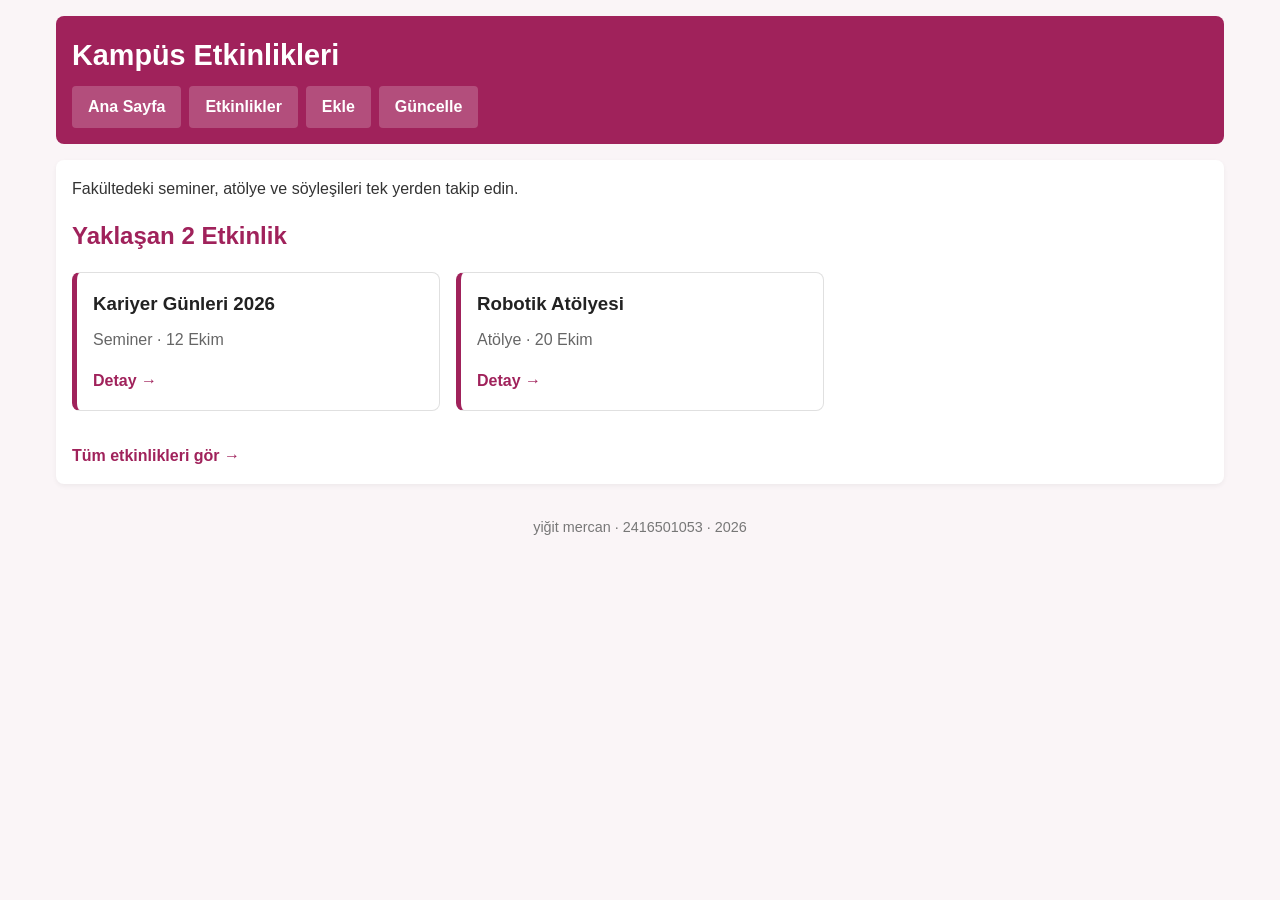
<file: index.html>
<!DOCTYPE html>
<html lang="tr">
<head>
    <meta charset="UTF-8">
    <meta name="viewport" content="width=device-width, initial-scale=1.0">
    <title>Kampüs Etkinlikleri - Ana Sayfa</title>
    <link rel="stylesheet" href="css/2416501053.css">
</head>
<body>

    <header>
        <h1>Kampüs Etkinlikleri</h1>
        <nav>
            <a href="index.html">Ana Sayfa</a>
            <a href="etkinlikler.html">Etkinlikler</a>
            <a href="etkinlik-ekle.html">Ekle</a>
            <a href="etkinlik-guncelle.html">Güncelle</a>
        </nav>
    </header>

    <main>
        <p>Fakültedeki seminer, atölye ve söyleşileri tek yerden takip edin.</p>
        
        <h2 style="margin-top: 1rem;">Yaklaşan 2 Etkinlik</h2>
        <section class="etkinlik-grid">
            <article class="card">
                <h3>Kariyer Günleri 2026</h3>
                <p>Seminer · <time datetime="2026-10-12">12 Ekim</time></p>
                <a href="etkinlik-detay.html" class="btn">Detay →</a>
            </article>

            <article class="card">
                <h3>Robotik Atölyesi</h3>
                <p>Atölye · <time datetime="2026-10-20">20 Ekim</time></p>
                <a href="etkinlik-detay.html" class="btn">Detay →</a>
            </article>
        </section>

        <p><a href="etkinlikler.html" class="btn">Tüm etkinlikleri gör →</a></p>
    </main>

    <footer>
        <p>yiğit mercan · 2416501053 · 2026</p>
    </footer>

</body>
</html>
</file>
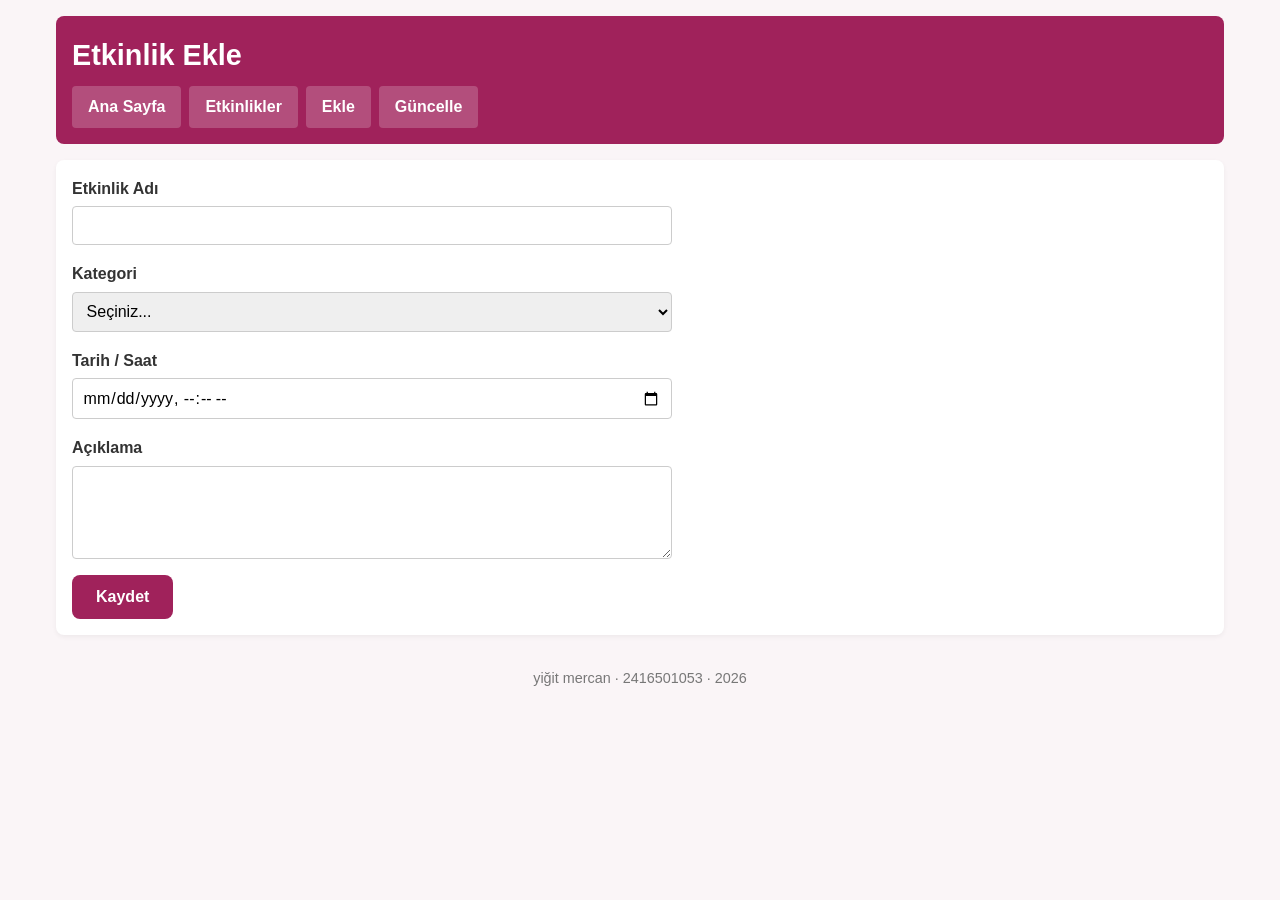
<file: etkinlik-ekle.html>
<!DOCTYPE html>
<html lang="tr">
<head>
    <meta charset="UTF-8">
    <meta name="viewport" content="width=device-width, initial-scale=1.0">
    <title>Etkinlik Ekle</title>
    <link rel="stylesheet" href="css/2416501053.css">
</head>
<body>

    <header>
        <h1>Etkinlik Ekle</h1>
        <nav>
            <a href="index.html">Ana Sayfa</a>
            <a href="etkinlikler.html">Etkinlikler</a>
            <a href="etkinlik-ekle.html">Ekle</a>
            <a href="etkinlik-guncelle.html">Güncelle</a>
        </nav>
    </header>

    <main>
        <form action="#" method="post">
            <div class="form-group">
                <label for="etkinlik-adi">Etkinlik Adı</label>
                <input type="text" id="etkinlik-adi" name="etkinlik-adi" required>
            </div>

            <div class="form-group">
                <label for="kategori">Kategori</label>
                <select id="kategori" name="kategori" required>
                    <option value="">Seçiniz...</option>
                    <option value="seminer">Seminer</option>
                    <option value="atolye">Atölye</option>
                    <option value="konferans">Konferans</option>
                </select>
            </div>

            <div class="form-group">
                <label for="tarih">Tarih / Saat</label>
                <input type="datetime-local" id="tarih" name="tarih" required>
            </div>

            <div class="form-group">
                <label for="aciklama">Açıklama</label>
                <textarea id="aciklama" name="aciklama" rows="4"></textarea>
            </div>

            <div>
                <button type="submit">Kaydet</button>
            </div>
        </form>
    </main>

    <footer>
        <p>yiğit mercan · 2416501053 · 2026</p>
    </footer>

</body>
</html>
</file>
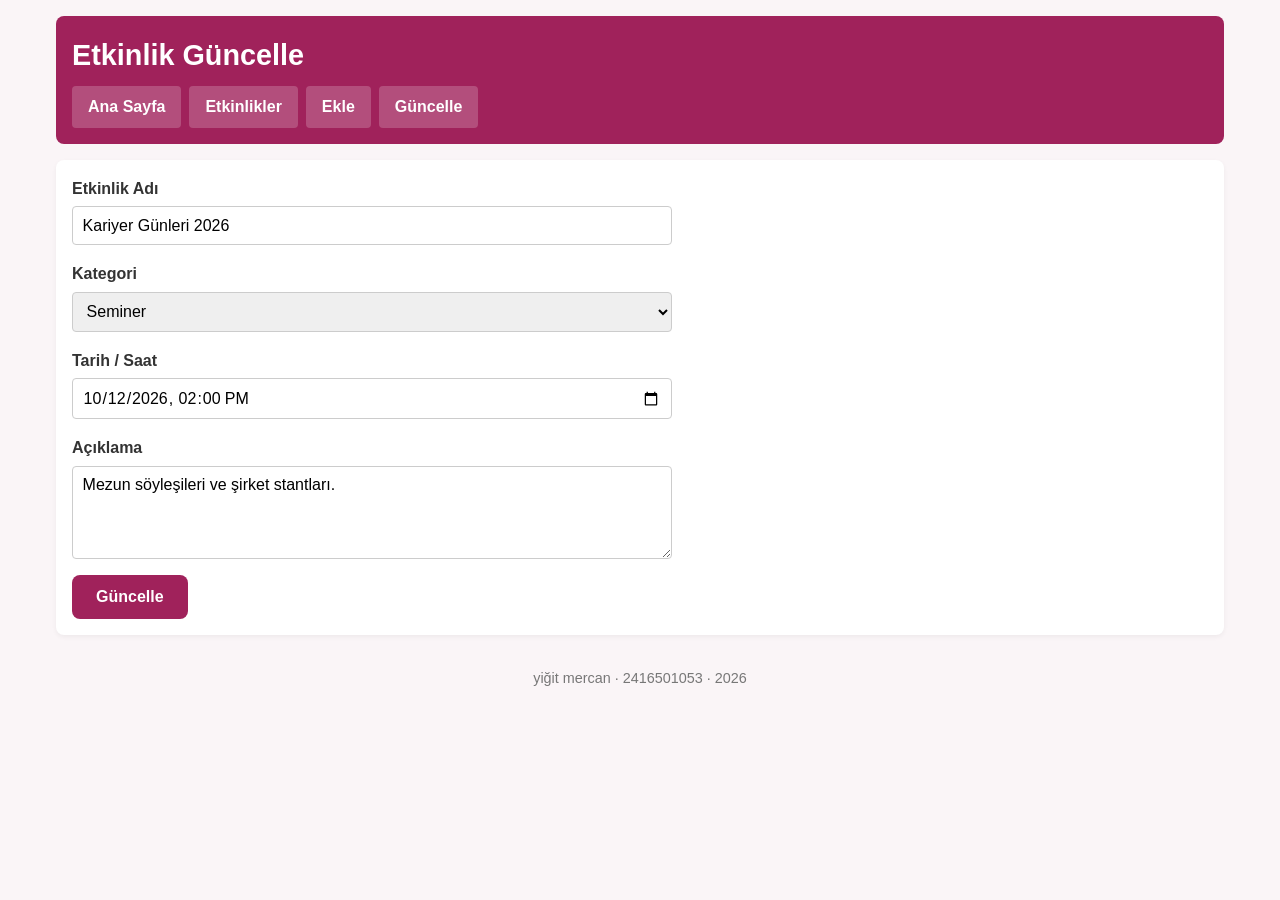
<file: etkinlik-guncelle.html>
<!DOCTYPE html>
<html lang="tr">
<head>
    <meta charset="UTF-8">
    <meta name="viewport" content="width=device-width, initial-scale=1.0">
    <title>Etkinlik Güncelle</title>
    <link rel="stylesheet" href="css/2416501053.css">

</head>
<body>

    <header>
        <h1>Etkinlik Güncelle</h1>
        <nav>
            <a href="index.html">Ana Sayfa</a>
            <a href="etkinlikler.html">Etkinlikler</a>
            <a href="etkinlik-ekle.html">Ekle</a>
            <a href="etkinlik-guncelle.html">Güncelle</a>
        </nav>
    </header>

    <main>
        <form action="#" method="post">
            <div class="form-group">
                <label for="etkinlik-adi">Etkinlik Adı</label>
                <input type="text" id="etkinlik-adi" name="etkinlik-adi" value="Kariyer Günleri 2026" required>
            </div>

            <div class="form-group">
                <label for="kategori">Kategori</label>
                <select id="kategori" name="kategori" required>
                    <option value="seminer" selected>Seminer</option>
                    <option value="atolye">Atölye</option>
                    <option value="konferans">Konferans</option>
                </select>
            </div>

            <div class="form-group">
                <label for="tarih">Tarih / Saat</label>
                <input type="datetime-local" id="tarih" name="tarih" value="2026-10-12T14:00" required>
            </div>

            <div class="form-group">
                <label for="aciklama">Açıklama</label>
                <textarea id="aciklama" name="aciklama" rows="4">Mezun söyleşileri ve şirket stantları.</textarea>
            </div>

            <div>
                <button type="submit">Güncelle</button>
            </div>
        </form>
    </main>

    <footer>
        <p>yiğit mercan · 2416501053 · 2026</p>
    </footer>

</body>
</html>
</file>
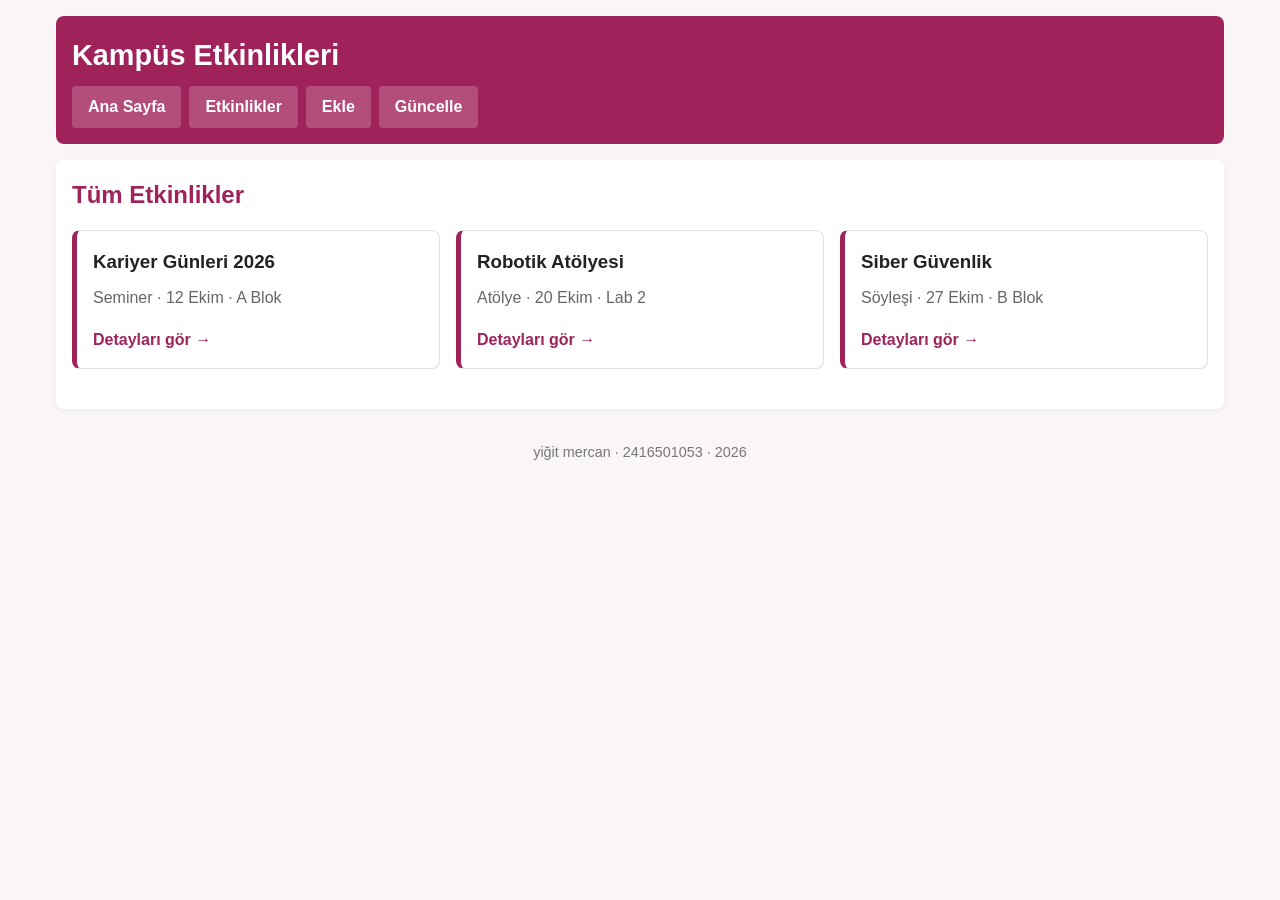
<file: etkinlikler.html>
<!DOCTYPE html>
<html lang="tr">
<head>
    <meta charset="UTF-8">
    <meta name="viewport" content="width=device-width, initial-scale=1.0">
    <title>Tüm Etkinlikler - Kampüs Etkinlikleri</title>
    <link rel="stylesheet" href="css/2416501053.css">
</head>
<body>

    <header>
        <h1>Kampüs Etkinlikleri</h1>
        <nav>
            <a href="index.html">Ana Sayfa</a>
            <a href="etkinlikler.html">Etkinlikler</a>
            <a href="etkinlik-ekle.html">Ekle</a>
            <a href="etkinlik-guncelle.html">Güncelle</a>
        </nav>
    </header>

    <main>
        <h2>Tüm Etkinlikler</h2>

        <section class="etkinlik-grid">
            <article class="card">
                <h3>Kariyer Günleri 2026</h3>
                <p>Seminer · <time datetime="2026-10-12">12 Ekim</time> · A Blok</p>
                <a href="etkinlik-detay.html" class="btn">Detayları gör →</a>
            </article>

            <article class="card">
                <h3>Robotik Atölyesi</h3>
                <p>Atölye · <time datetime="2026-10-20">20 Ekim</time> · Lab 2</p>
                <a href="etkinlik-detay.html" class="btn">Detayları gör →</a>
            </article>

            <article class="card">
                <h3>Siber Güvenlik</h3>
                <p>Söyleşi · <time datetime="2026-10-27">27 Ekim</time> · B Blok</p>
                <a href="etkinlik-detay.html" class="btn">Detayları gör →</a>
            </article>
        </section>

    </main>

    <footer>
        <p>yiğit mercan · 2416501053 · 2026</p>
    </footer>

</body>
</html>
</file>
<file: css/2416501053.css>
:root {
    --no: 2416501053;
    --ton: 333; /* 2416501053 mod 360 = 333 */
    --renk-ana: hsl(var(--ton) 65% 38%);
    --renk-zemin: hsl(var(--ton) 30% 97%);
    --font: "Trebuchet MS", sans-serif; /* Son hane 3 */
    --bosluk-m: 1rem;
    --kose: 8px;
}

/* Genel Sıfırlama ve Temel Stiller */
* {
    box-sizing: border-box;
    margin: 0;
    padding: 0;
}

body {
    font-family: var(--font);
    background-color: var(--renk-zemin);
    color: #333333;
    line-height: 1.6;
    padding: var(--bosluk-m);
    max-width: 1200px;
    margin: 0 auto;
}

/* Header ve Navigasyon Menüsü */
header {
    background-color: var(--renk-ana);
    color: #ffffff;
    padding: var(--bosluk-m);
    border-radius: var(--kose);
    margin-bottom: var(--bosluk-m);
}

header h1 {
    font-size: 1.8rem;
    margin-bottom: 0.5rem;
}

nav {
    display: flex;
    flex-wrap: wrap;
    gap: 0.5rem;
}

nav a {
    color: #ffffff;
    text-decoration: none;
    background-color: rgba(255, 255, 255, 0.2);
    padding: 0.5rem 1rem;
    border-radius: 4px;
    font-weight: bold;
}

nav a:hover {
    background-color: rgba(255, 255, 255, 0.4);
}

/* Ana İçerik Alanı */
main {
    background: #ffffff;
    padding: var(--bosluk-m);
    border-radius: var(--kose);
    box-shadow: 0 2px 5px rgba(0, 0, 0, 0.05);
}

h2 {
    color: var(--renk-ana);
    margin-bottom: var(--bosluk-m);
}

/* Etkinlik Kartları (Mobil İlk: Tek Sütun) */
.etkinlik-grid {
    display: grid;
    grid-template-columns: 1fr;
    gap: var(--bosluk-m);
    margin-bottom: calc(var(--bosluk-m) * 1.5);
}

.card {
    border: 1px solid #e0e0e0;
    border-left: 5px solid var(--renk-ana);
    padding: var(--bosluk-m);
    border-radius: var(--kose);
    background-color: #ffffff;
    display: flex;
    flex-direction: column;
    justify-content: space-between;
}

.card h3 {
    margin-bottom: 0.5rem;
    color: #222222;
}

.card p {
    margin-bottom: 0.5rem;
    color: #666666;
}

.card a.btn, a.btn {
    display: inline-block;
    margin-top: 0.5rem;
    color: var(--renk-ana);
    font-weight: bold;
    text-decoration: none;
}

.card a.btn:hover, a.btn:hover {
    text-decoration: underline;
}

/* Etkinlik Detay Sayfası Düzeni */
.detay-container {
    display: flex;
    flex-direction: column;
    gap: var(--bosluk-m);
}

.detay-container figure img {
    max-width: 100%;
    height: auto;
    border-radius: var(--kose);
}

dl {
    display: grid;
    grid-template-columns: auto 1fr;
    gap: 0.5rem 1rem;
    margin: var(--bosluk-m) 0;
}

dt {
    font-weight: bold;
    color: var(--renk-ana);
}

/* Form Stilleri ve Doğrulama */
form {
    display: flex;
    flex-direction: column;
    gap: var(--bosluk-m);
    max-width: 600px;
}

.form-group {
    display: flex;
    flex-direction: column;
    gap: 0.3rem;
}

label {
    font-weight: bold;
}

input, select, textarea {
    padding: 0.6rem;
    border: 1px solid #cccccc;
    border-radius: 4px;
    font-family: inherit;
    font-size: 1rem;
    width: 100%;
}

input:invalid:focus, select:invalid:focus, textarea:invalid:focus {
    border-color: #e74c3c;
    outline: none;
    box-shadow: 0 0 4px rgba(231, 76, 60, 0.5);
}

button {
    background-color: var(--renk-ana);
    color: #ffffff;
    border: none;
    padding: 0.8rem 1.5rem;
    font-size: 1rem;
    border-radius: var(--kose);
    cursor: pointer;
    font-weight: bold;
}

button:hover {
    opacity: 0.9;
}

/* Tablo Stili */
table {
    width: 100%;
    border-collapse: collapse;
    margin-top: var(--bosluk-m);
}

th, td {
    padding: 0.75rem;
    text-align: left;
    border-bottom: 1px solid #dddddd;
}

th {
    background-color: var(--renk-zemin);
    color: var(--renk-ana);
}

/* Footer */
footer {
    text-align: center;
    padding: var(--bosluk-m);
    margin-top: var(--bosluk-m);
    font-size: 0.9rem;
    color: #777777;
}

/* Masaüstü ve Geniş Ekran Düzenlemeleri */
@media (min-width: 768px) {
    .etkinlik-grid {
        grid-template-columns: repeat(3, 1fr);
    }

    .detay-container {
        flex-direction: row;
        align-items: flex-start;
    }

    .detay-container figure {
        flex: 1;
    }

    .detay-container .detay-bilgi {
        flex: 2;
    }
}
</file>
